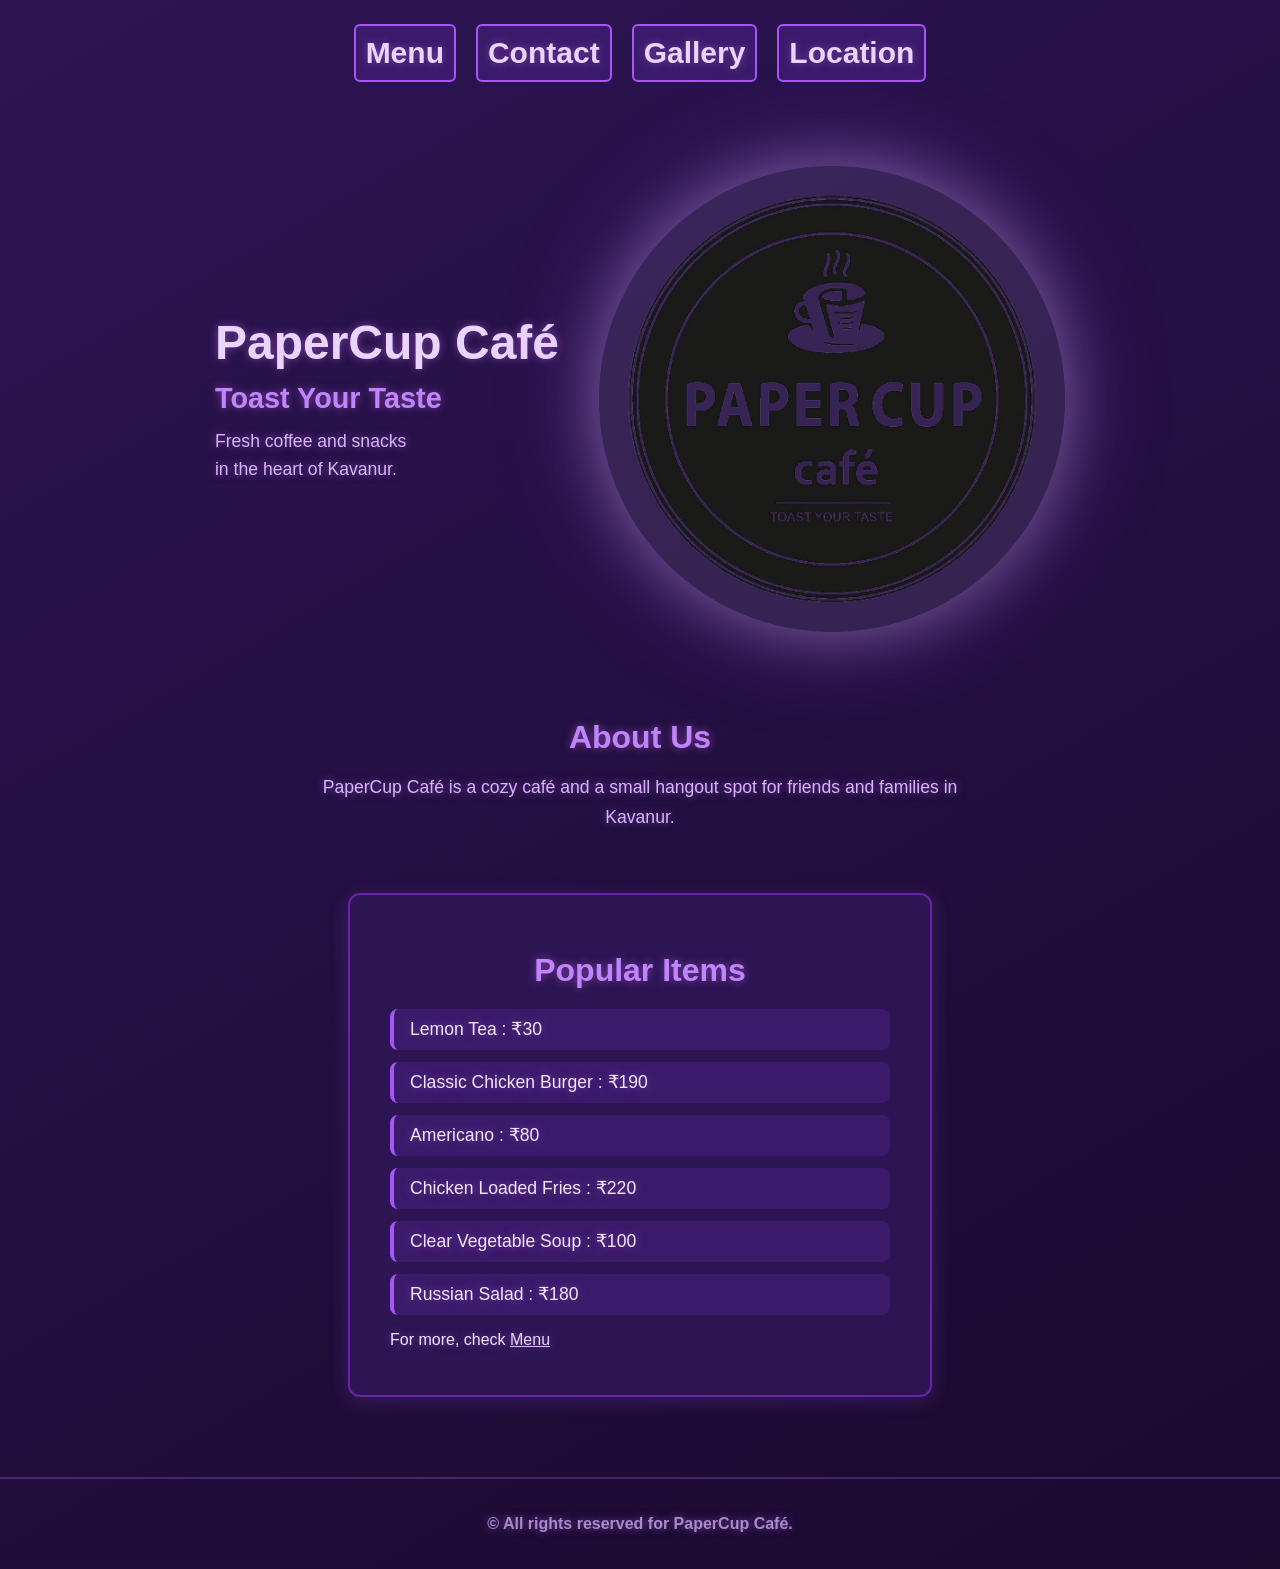
<file: index.html>
<!DOCTYPE html>
<html lang="en">
<head>
    <link rel="icon" href="Papercup-cafe-logo.jpg" type="image/png">
    <link rel="stylesheet" href="Home/home.css">

    <meta charset="UTF-8">
    <meta name="viewport" content="width=device-width, initial-scale=1.0">

    <meta name="description"
          content="This website is for the café, PaperCup Café in Kavanur, Malappuram, Kerala.">

    <meta name="keywords"
          content="PaperCup Café, Kavanur, Hangout Spot, Loaded Fries, Burger, Café, Kilikallingal, Coffee">

    <title>PaperCup Café | Kavanur</title>
</head>

<body>
    <main>

        <header>
            <nav class="btnholder">
                <a href="Menu/Menu.html" class="button">Menu</a>
                <a href="Contact/Contact.html" class="button">Contact</a>
                <a href="Gallery/Gallery.html" class="button">Gallery</a>
                <a href="Location/Location.html" class="button">Location</a>
            </nav>
        </header>

        <section class="hero">
            <div class="hero-text">
                <h1 class="SlideInLeft">PaperCup Café</h1>
                <h2 class="SlideInRight">Toast Your Taste</h2>
                <p>Fresh coffee and snacks <br> in the heart of Kavanur.</p>
            </div>
            <img src="Papercup-cafe-logo.png" id="logo-img" alt="PaperCup Café Logo">
        </section>

        <section class="about">
            <h2>About Us</h2>
            <p>
                PaperCup Café is a cozy café and a small hangout spot
                for friends and families in Kavanur.
            </p>
        </section>

        <section class="popular-items">
            <h2>Popular Items</h2>
            <ul>
                <li>Lemon Tea : ₹30</li>
                <li>Classic Chicken Burger : ₹190</li>
                <li>Americano : ₹80</li>
                <li>Chicken Loaded Fries : ₹220</li>
                <li>Clear Vegetable Soup : ₹100</li>
                <li>Russian Salad : ₹180</li>
            </ul>
            <p>For more, check <a href="Menu/Menu.html" id="link-menu">Menu</a></p>
        </section>

    </main>

    <footer>
        <p>&copy; All rights reserved for PaperCup Café.</p>
    </footer>
</body>
</html>
</file>
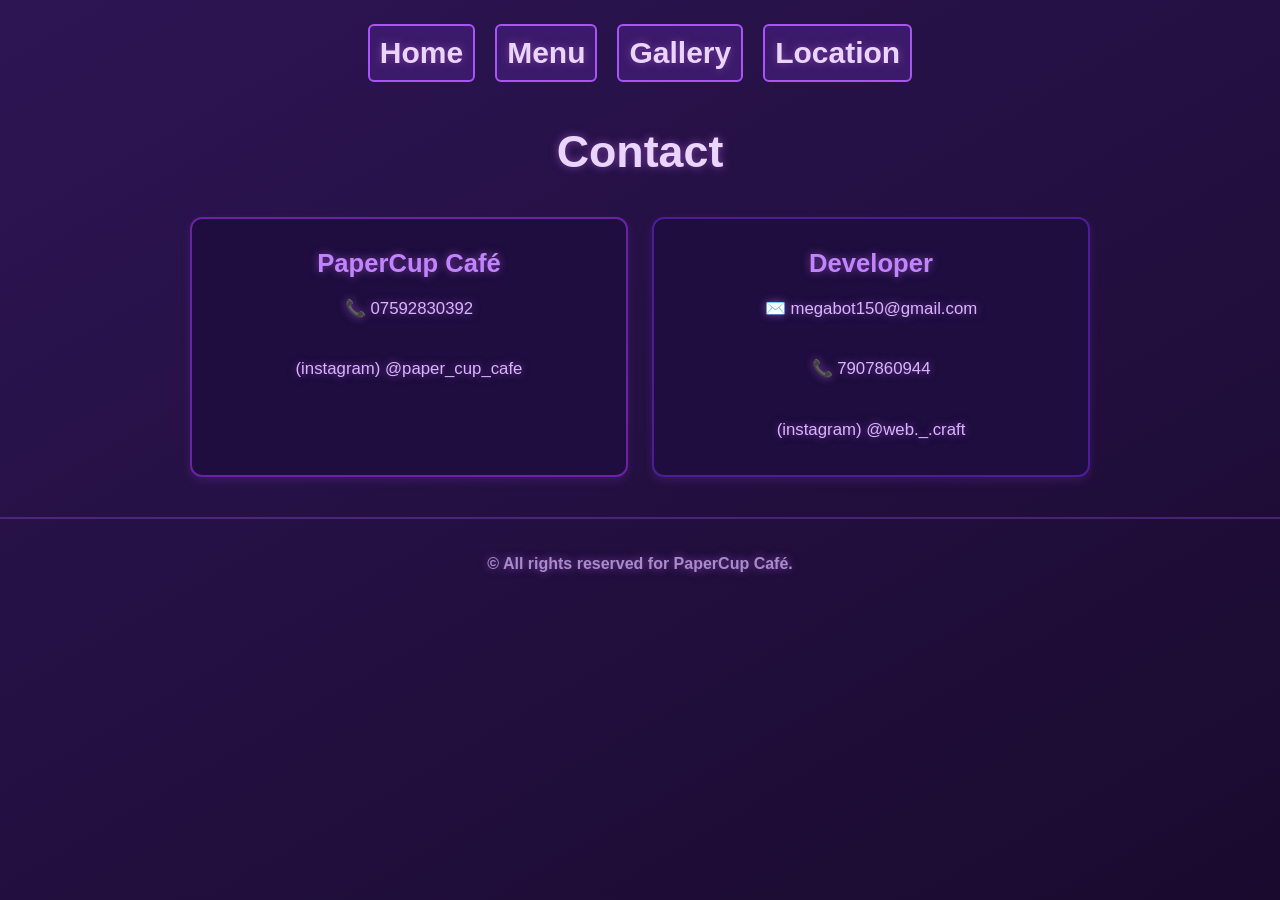
<file: Contact/Contact.html>
<!DOCTYPE html>
<html lang="en">
<head>
    <link rel="stylesheet" href="Contact.css">
    <link rel="icon" href="../Papercup-cafe-logo.jpg">
    <meta charset="UTF-8">
    <meta name="viewport" content="width=device-width, initial-scale=1.0">
    <meta name="description" content="Contact PaperCup Café in Kavanur, Kerala.">
    <title>PaperCup Café Contact | Kavanur</title>
</head>

<body>
    <header>
        <nav class="btnholder">
            <a href="../index.html" class="button">Home</a>
            <a href="../Menu/Menu.html" class="button">Menu</a>
            <a href="../Gallery/Gallery.html" class="button">Gallery</a>
            <a href="../Location/Location.html" class="button">Location</a>
        </nav>
    </header>

    <main>
        <h1 class="SlideInLeft">Contact</h1>

        <div class="contact-grid">

            <div class="detail-card">
                <h3>PaperCup Café</h3>
                <p>
                    <a href="tel:07592830392">📞 07592830392</a><br><br>
                    <a href="https://instagram.com/paper_cup_cafe" target="_blank">(instagram) @paper_cup_cafe</a>
                </p>
            </div>

            <div class="detail-card developer">
                <h3>Developer</h3>
                <p>
                    <a href="mailto:megabot150@gmail.com">✉️ megabot150@gmail.com</a><br><br>
                    <a href="tel:7907860944">📞 7907860944</a><br><br>
                    <a href="https://instagram.com/web._.craft" target="_blank">(instagram) @web._.craft</a>
                </p>
            </div>

        </div>
    </main>

    <footer>
        <p>&copy; All rights reserved for PaperCup Café.</p>
    </footer>
</body>
</html>
</file>
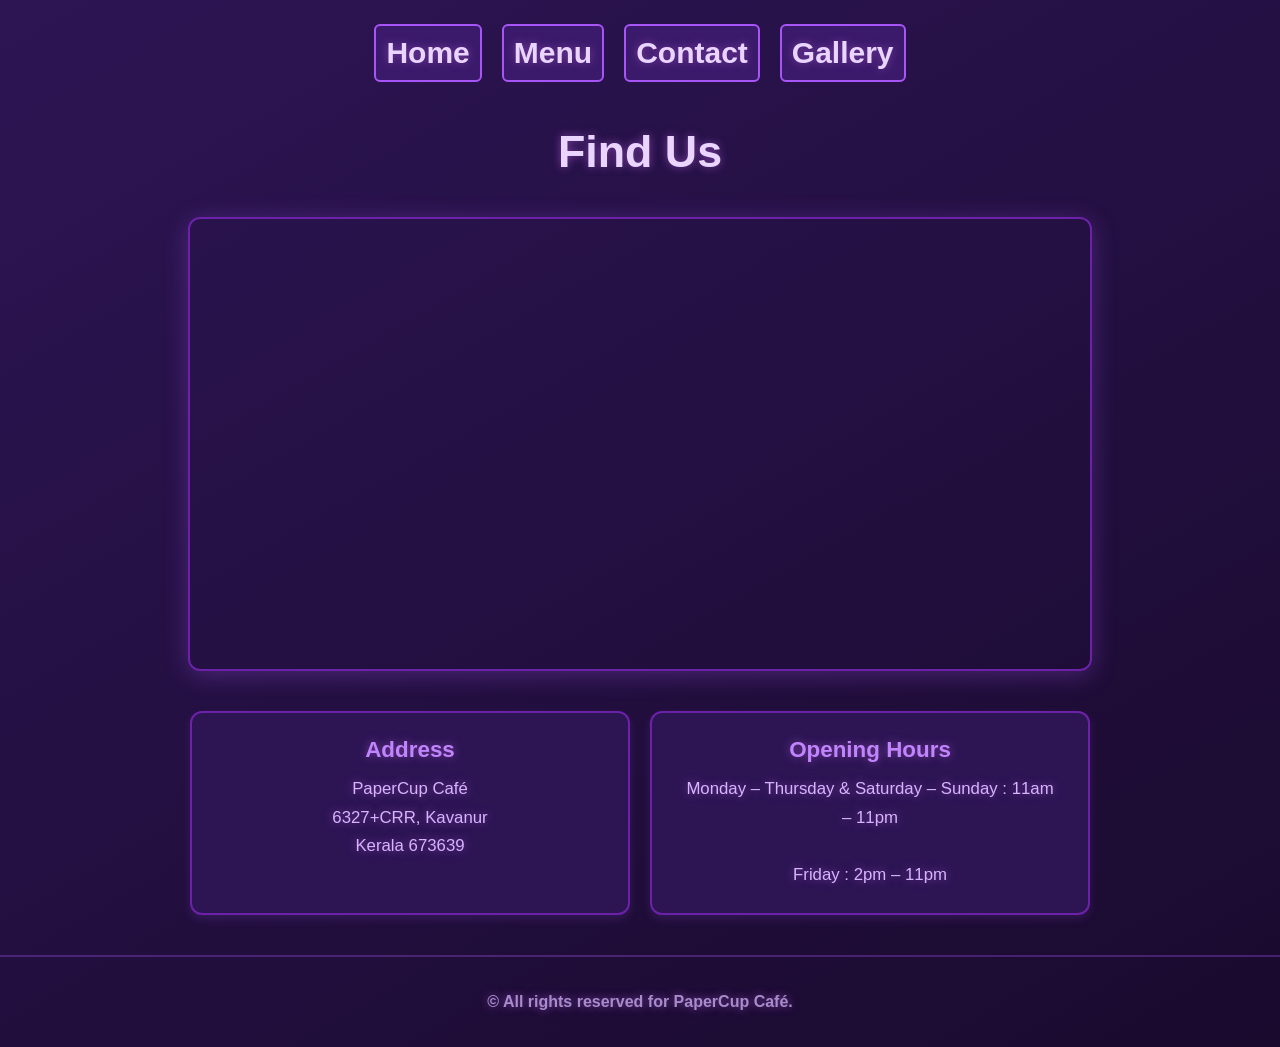
<file: Location/Location.html>
<!DOCTYPE html>
<html lang="en">
<head>
    <link rel="stylesheet" href="Location.css">
    <link rel="icon" href="../Papercup-cafe-logo.jpg">
    <meta charset="UTF-8">
    <meta name="viewport" content="width=device-width, initial-scale=1.0">
    <meta name="description" content="Find PaperCup Café in Kavanur, Malappuram, Kerala.">
    <title>PaperCup Café Location | Kavanur</title>
</head>

<body>
    <header>
        <nav class="btnholder">
            <a href="../index.html" class="button">Home</a>
            <a href="../Menu/Menu.html" class="button">Menu</a>
            <a href="../Contact/Contact.html" class="button">Contact</a>
            <a href="../Gallery/Gallery.html" class="button">Gallery</a>
        </nav>
    </header>

    <main>
        <h1 class="SlideInLeft">Find Us</h1>

        <div class="map-wrapper">
            <iframe
                src="https://www.google.com/maps/embed?pb=!1m18!1m12!1m3!1d3913.8194863729623!2d76.06457689999999!3d11.200987999999999!2m3!1f0!2f0!3f0!3m2!1i1024!2i768!4f13.1!3m3!1m2!1s0x3ba647006691f06b%3A0x8a94f2dda85b9f23!2sPaper%20Cup%20Cafe!5e0!3m2!1sen!2sin!4v1781340595528!5m2!1sen!2sin"
                allowfullscreen=""
                loading="lazy"
                referrerpolicy="no-referrer-when-downgrade">
            </iframe>
        </div>

        <div class="location-details">
            <div class="detail-card">
                <h3>Address</h3>
                <p>PaperCup Café<br>6327+CRR, Kavanur<br>Kerala 673639</p>
            </div>
            <div class="detail-card">
                <h3>Opening Hours</h3>
                <p>
                    Monday – Thursday &amp; Saturday – Sunday : 11am – 11pm<br><br>
                    Friday : 2pm – 11pm
                </p>
            </div>
        </div>
    </main>

    <footer>
        <p>&copy; All rights reserved for PaperCup Café.</p>
    </footer>
</body>
</html>
</file>
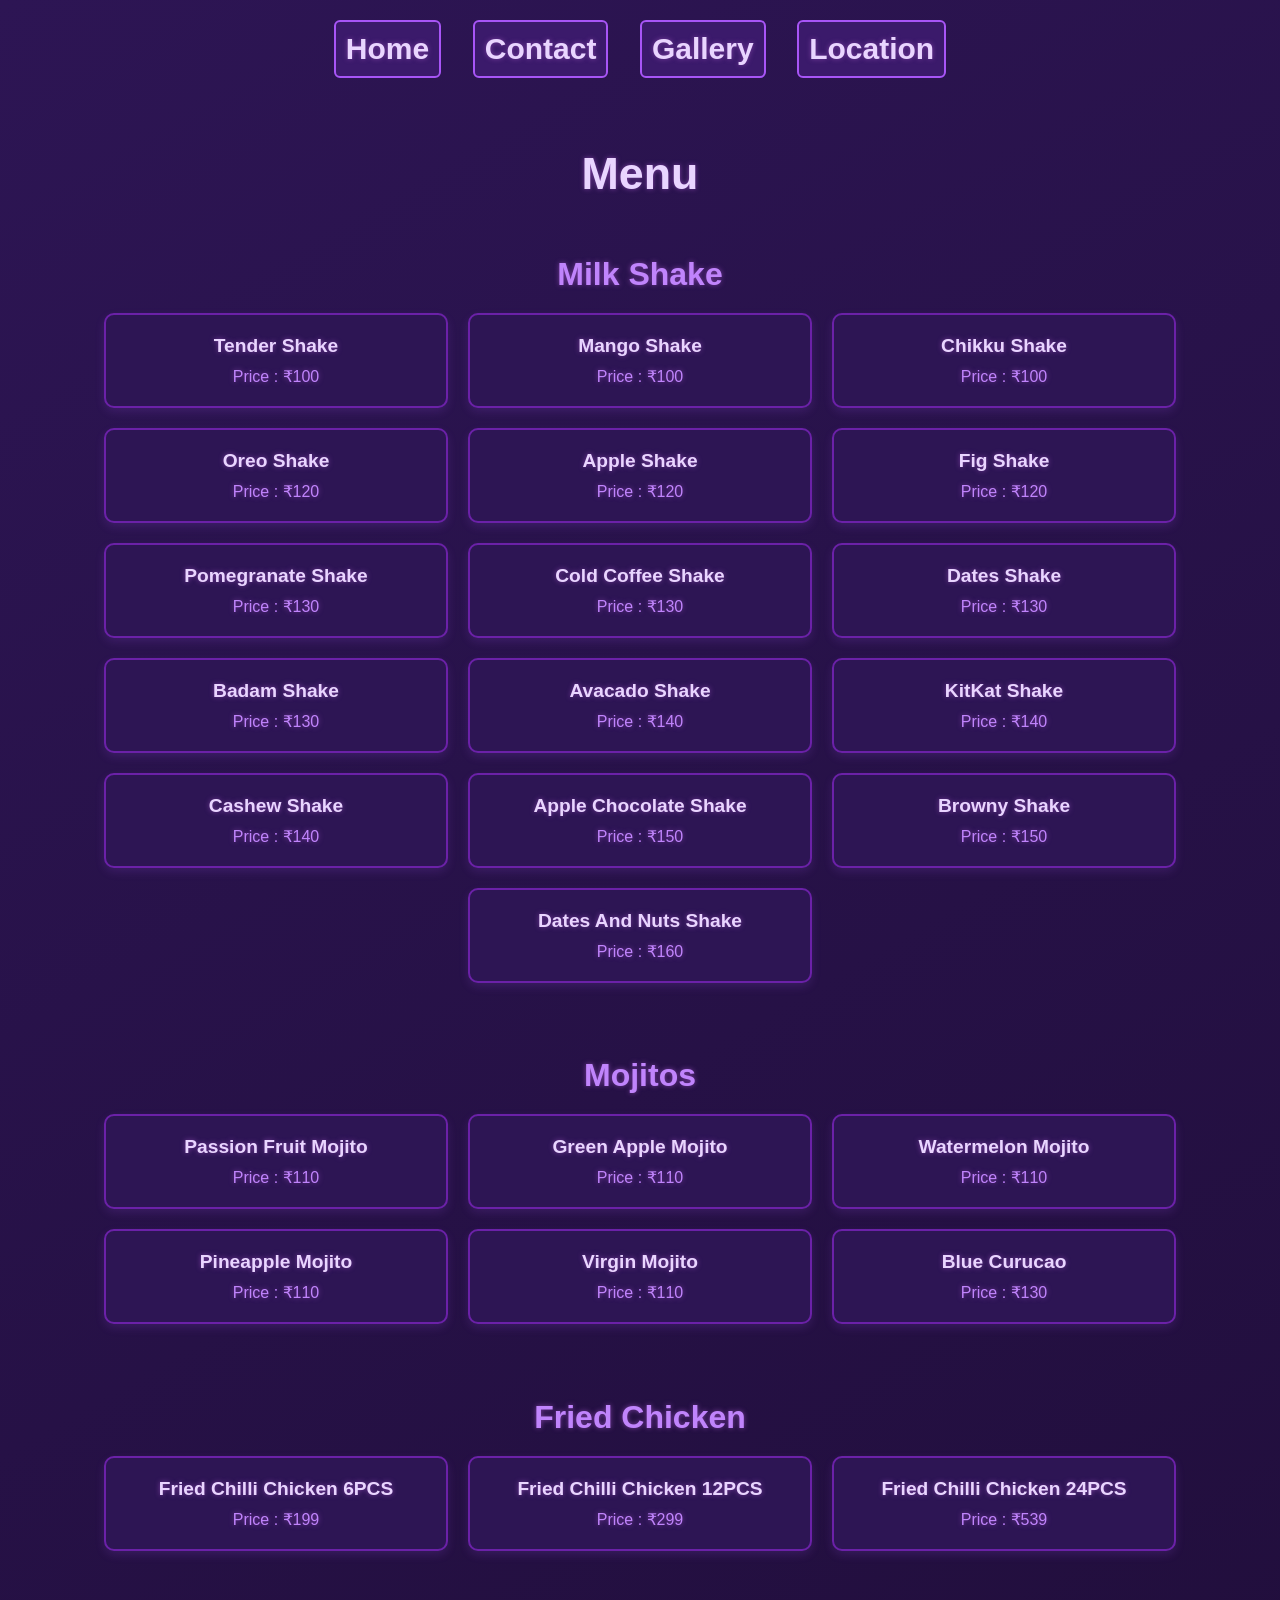
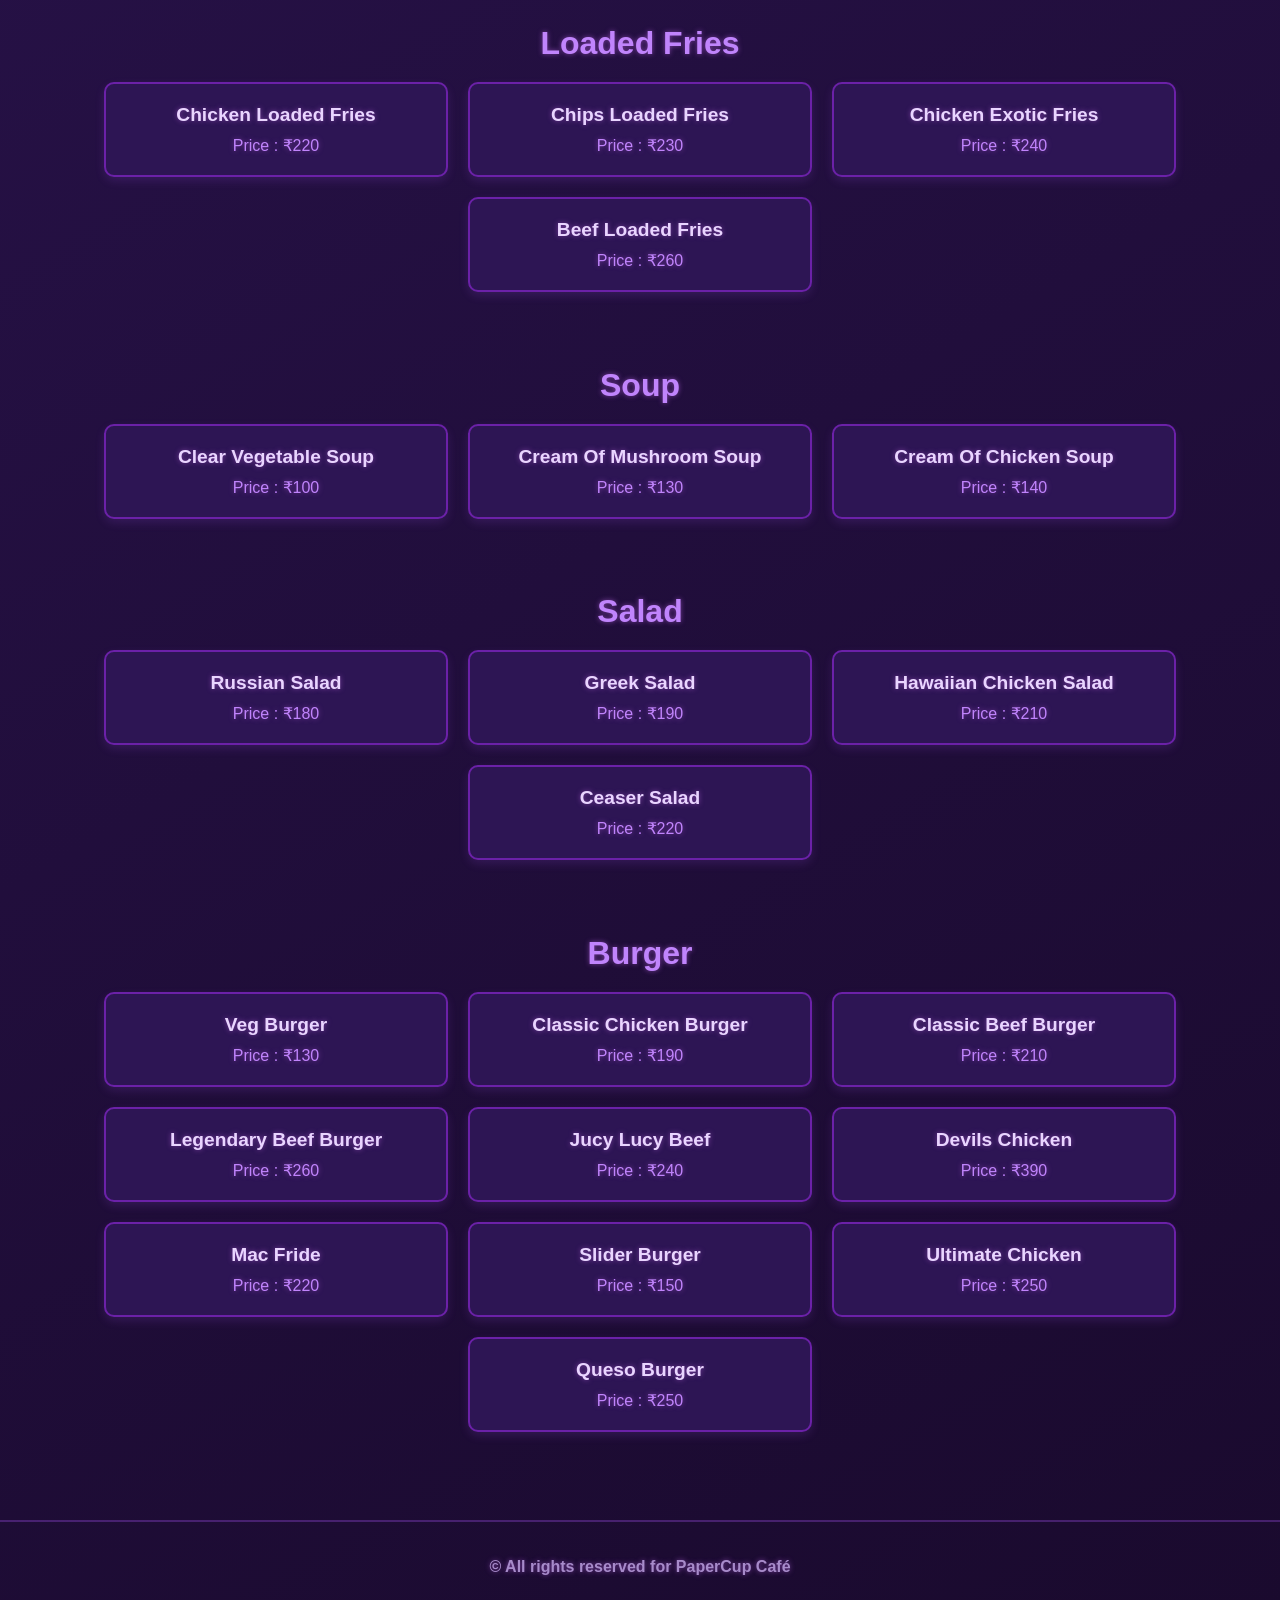
<file: Menu/Menu.html>
<!DOCTYPE html>
<html lang="en">

<head>
    <link rel="stylesheet" href="Menu.css">
    <link rel="icon" href="../Papercup-cafe-logo.jpg">
    <meta charset="UTF-8">
    <meta name="viewport" content="width=device-width, initial-scale=1.0">
    <meta name="Description" content="PaperCup Café is a cozy hangout cafe in Kavanur and this 
    page is the menu page of PaperCup Café.">
    <title>PaperCup Café Menu | Kavanur</title>
</head>

<body>
    <header>
        <nav class="btnholder">
            <a href="../index.html" class="button">Home</a>
            <a href="../Contact/Contact.html" class="button">Contact</a>
            <a href="../Gallery/Gallery.html" class="button">Gallery</a>
            <a href="../Location/Location.html" class="button">Location</a>
        </nav>
    </header>

    <main>
        <h1 class="SlideInLeft">Menu</h1>

        <section>
            <h2>Milk Shake</h2>
            <div class="card-container">
                <div class="card"><h3>Tender Shake</h3><p>Price : ₹100</p></div>
                <div class="card"><h3>Mango Shake</h3><p>Price : ₹100</p></div>
                <div class="card"><h3>Chikku Shake</h3><p>Price : ₹100</p></div>
                <div class="card"><h3>Oreo Shake</h3><p>Price : ₹120</p></div>
                <div class="card"><h3>Apple Shake</h3><p>Price : ₹120</p></div>
                <div class="card"><h3>Fig Shake</h3><p>Price : ₹120</p></div>
                <div class="card"><h3>Pomegranate Shake</h3><p>Price : ₹130</p></div>
                <div class="card"><h3>Cold Coffee Shake</h3><p>Price : ₹130</p></div>
                <div class="card"><h3>Dates Shake</h3><p>Price : ₹130</p></div>
                <div class="card"><h3>Badam Shake</h3><p>Price : ₹130</p></div>
                <div class="card"><h3>Avacado Shake</h3><p>Price : ₹140</p></div>
                <div class="card"><h3>KitKat Shake</h3><p>Price : ₹140</p></div>
                <div class="card"><h3>Cashew Shake</h3><p>Price : ₹140</p></div>
                <div class="card"><h3>Apple Chocolate Shake</h3><p>Price : ₹150</p></div>
                <div class="card"><h3>Browny Shake</h3><p>Price : ₹150</p></div>
                <div class="card"><h3>Dates And Nuts Shake</h3><p>Price : ₹160</p></div>
            </div>
        </section>

        <section>
            <h2>Mojitos</h2>
            <div class="card-container">
                <div class="card"><h3>Passion Fruit Mojito</h3><p>Price : ₹110</p></div>
                <div class="card"><h3>Green Apple Mojito</h3><p>Price : ₹110</p></div>
                <div class="card"><h3>Watermelon Mojito</h3><p>Price : ₹110</p></div>
                <div class="card"><h3>Pineapple Mojito</h3><p>Price : ₹110</p></div>
                <div class="card"><h3>Virgin Mojito</h3><p>Price : ₹110</p></div>
                <div class="card"><h3>Blue Curucao</h3><p>Price : ₹130</p></div>
            </div>
        </section>

        <section>
            <h2>Fried Chicken</h2>
            <div class="card-container">
                <div class="card"><h3>Fried Chilli Chicken 6PCS</h3><p>Price : ₹199</p></div>
                <div class="card"><h3>Fried Chilli Chicken 12PCS</h3><p>Price : ₹299</p></div>
                <div class="card"><h3>Fried Chilli Chicken 24PCS</h3><p>Price : ₹539</p></div>
            </div>
        </section>

        <section>
            <h2>Loaded Fries</h2>
            <div class="card-container">
                <div class="card"><h3>Chicken Loaded Fries</h3><p>Price : ₹220</p></div>
                <div class="card"><h3>Chips Loaded Fries</h3><p>Price : ₹230</p></div>
                <div class="card"><h3>Chicken Exotic Fries</h3><p>Price : ₹240</p></div>
                <div class="card"><h3>Beef Loaded Fries</h3><p>Price : ₹260</p></div>
            </div>
        </section>

        <section>
            <h2>Soup</h2>
            <div class="card-container">
                <div class="card"><h3>Clear Vegetable Soup</h3><p>Price : ₹100</p></div>
                <div class="card"><h3>Cream Of Mushroom Soup</h3><p>Price : ₹130</p></div>
                <div class="card"><h3>Cream Of Chicken Soup</h3><p>Price : ₹140</p></div>
            </div>
        </section>

        <section>
            <h2>Salad</h2>
            <div class="card-container">
                <div class="card"><h3>Russian Salad</h3><p>Price : ₹180</p></div>
                <div class="card"><h3>Greek Salad</h3><p>Price : ₹190</p></div>
                <div class="card"><h3>Hawaiian Chicken Salad</h3><p>Price : ₹210</p></div>
                <div class="card"><h3>Ceaser Salad</h3><p>Price : ₹220</p></div>
            </div>
        </section>

        <section>
            <h2>Burger</h2>
            <div class="card-container">
                <div class="card"><h3>Veg Burger</h3><p>Price : ₹130</p></div>
                <div class="card"><h3>Classic Chicken Burger</h3><p>Price : ₹190</p></div>
                <div class="card"><h3>Classic Beef Burger</h3><p>Price : ₹210</p></div>
                <div class="card"><h3>Legendary Beef Burger</h3><p>Price : ₹260</p></div>
                <div class="card"><h3>Jucy Lucy Beef</h3><p>Price : ₹240</p></div>
                <div class="card"><h3>Devils Chicken</h3><p>Price : ₹390</p></div>
                <div class="card"><h3>Mac Fride</h3><p>Price : ₹220</p></div>
                <div class="card"><h3>Slider Burger</h3><p>Price : ₹150</p></div>
                <div class="card"><h3>Ultimate Chicken</h3><p>Price : ₹250</p></div>
                <div class="card"><h3>Queso Burger</h3><p>Price : ₹250</p></div>
            </div>
        </section>

    </main>

    <footer>
        <p>&copy; All rights reserved for PaperCup Café</p>
    </footer>
</body>

</html>
</file>
<file: Home/home.css>
/* ===========================
   Base & Body
=========================== */

body {
    margin: 0;
    padding: 0;
    min-height: 100vh;
    background: linear-gradient(-30deg, #1a0a2e, #2d1554);
    text-shadow: 0 0 8px #7b3fa0;
    font-family: sans-serif;
    color: #f0e6ff;
}

/* ===========================
   Header & Nav
=========================== */

header {
    display: flex;
    justify-content: center;
    padding: 24px 10px;
}

.btnholder {
    display: flex;
    flex-direction: row;
    flex-wrap: wrap;
    justify-content: center;
    align-items: center;
    gap: 20px;
}

.button {
    width: fit-content;
    display: flex;
    justify-content: center;
    align-items: center;
    border: 2px solid #a855f7;
    border-radius: 6px;
    font-size: 30px;
    font-weight: bold;
    background-color: #3b1a6b;
    color: #e9d5ff;
    padding: 10px;
    text-decoration: none;
    transition: all 0.3s ease;
}

.button:hover {
    background-color: #a855f7;
    color: #1a0a2e;
    transform: translateY(-5px);
}

/* ===========================
   Hero
=========================== */

.hero {
    display: flex;
    flex-direction: row;
    flex-wrap: wrap;
    justify-content: center;
    align-items: center;
    gap: 40px;
    padding: 60px 40px;
}

.hero-text {
    display: flex;
    flex-direction: column;
    gap: 12px;
    max-width: 480px;
}

.hero-text h1 {
    font-size: 3rem;
    margin: 0;
    color: #e9d5ff;
}

.hero-text h2 {
    font-size: 1.8rem;
    margin: 0;
    color: #c084fc;
}

.hero-text p {
    font-size: 1.1rem;
    margin: 0;
    color: #d8b4fe;
    line-height: 1.6;
}

#logo-img {
    height: 50vh;
    width: 50vh;
    border-radius: 50%;
    box-shadow: 0 0 60px rgba(255, 255, 255, 0.25), 0 0 100px rgba(168, 85, 247, 0.4);
    background-color: rgba(255, 255, 255, 0.08);
    padding: 8px;
}

/* ===========================
   About
=========================== */

.about {
    max-width: 700px;
    margin: 0 auto 60px;
    text-align: center;
    padding: 0 20px;
}

.about h2 {
    font-size: 2rem;
    color: #c084fc;
    margin-bottom: 12px;
}

.about p {
    font-size: 1.1rem;
    color: #d8b4fe;
    line-height: 1.7;
}

/* ===========================
   Popular Items
=========================== */

.popular-items {
    max-width: 500px;
    margin: 0 auto 80px;
    padding: 30px 40px;
    background-color: #2d1554;
    border: 2px solid #6b21a8;
    border-radius: 12px;
    box-shadow: 0 4px 20px rgba(168, 85, 247, 0.2);
}

.popular-items h2 {
    font-size: 2rem;
    color: #c084fc;
    text-align: center;
    margin-bottom: 20px;
}

.popular-items ul {
    list-style: none;
    padding: 0;
    margin: 0;
    display: flex;
    flex-direction: column;
    gap: 12px;
}

.popular-items ul li {
    font-size: 1.1rem;
    color: #f0e6ff;
    padding: 10px 16px;
    background-color: #3b1a6b;
    border-radius: 8px;
    border-left: 4px solid #a855f7;
}

/* ===========================
   Footer
=========================== */

footer {
    display: flex;
    justify-content: center;
    padding: 20px;
    text-align: center;
    font-weight: bold;
    color: #a78bca;
    border-top: 2px solid rgba(168, 85, 247, 0.3);
}

#link-menu {
    color: #e9d5ff;
}

/* ===========================
   Responsive (Mobile)
=========================== */

@media (max-width: 768px) {
    .button {
        font-size: 18px;
        padding: 8px;
    }

    .hero {
        padding: 40px 20px;
        flex-direction: column;
        align-items: center;
        text-align: center;
    }

    .hero-text h1 {
        font-size: 2.2rem;
    }

    .hero-text h2 {
        font-size: 1.4rem;
    }

    #logo-img {
        height: 60vw;
        width: 60vw;
    }

    .popular-items {
        padding: 20px;
        margin: 0 16px 60px;
    }
}

/* ===========================
   Animations
=========================== */

@keyframes SlideInLeft {
    from {
        transform: translateX(-100px);
        opacity: 0;
    }

    to {
        transform: translateX(0);
        opacity: 1;
    }
}

@keyframes SlideInRight {
    from {
        transform: translateX(100px);
        opacity: 0;
    }

    to {
        transform: translateX(0);
        opacity: 1;
    }
}

.SlideInLeft {
    animation: SlideInLeft 1s ease;
}

.SlideInRight {
    animation: SlideInRight 1s ease;
}
</file>
<file: Contact/Contact.css>
/* ===========================
   Base & Body
=========================== */

body {
    margin: 0;
    padding: 0;
    min-height: 100vh;
    background: linear-gradient(-30deg, #1a0a2e, #2d1554);
    text-shadow: 0 0 8px #7b3fa0;
    font-family: sans-serif;
    color: #f0e6ff;
}

/* ===========================
   Header & Nav
=========================== */

header {
    display: flex;
    justify-content: center;
    padding: 24px 10px;
}

.btnholder {
    display: flex;
    flex-direction: row;
    flex-wrap: wrap;
    justify-content: center;
    align-items: center;
    gap: 20px;
}

.button {
    width: fit-content;
    display: flex;
    justify-content: center;
    align-items: center;
    border: 2px solid #a855f7;
    border-radius: 6px;
    font-size: 30px;
    font-weight: bold;
    background-color: #3b1a6b;
    color: #e9d5ff;
    padding: 10px;
    text-decoration: none;
    transition: all 0.3s ease;
}

.button:hover {
    background-color: #a855f7;
    color: #1a0a2e;
    transform: translateY(-5px);
}

/* ===========================
   Main Layout
=========================== */

main {
    display: flex;
    flex-direction: column;
    align-items: center;
    padding: 20px 16px 40px;
    gap: 40px;
}

main h1 {
    font-size: 2.8rem;
    margin: 0;
    text-align: center;
    color: #e9d5ff;
}

/* ===========================
   Contact Grid
=========================== */

.contact-grid {
    display: flex;
    flex-wrap: wrap;
    justify-content: center;
    gap: 24px;
    width: 100%;
    max-width: 900px;
}

.detail-card {
    flex: 1;
    min-width: 240px;
    background-color: #1e0d3e;
    border: 2px solid #6b21a8;
    border-radius: 12px;
    padding: 30px;
    box-shadow: 0 4px 10px rgba(168, 85, 247, 0.15);
    text-align: center;
    transition: transform 0.2s ease, box-shadow 0.2s ease;
}

.detail-card:hover {
    transform: translateY(-4px);
    box-shadow: 0 8px 24px rgba(168, 85, 247, 0.35);
}

.detail-card h3 {
    font-size: 1.6rem;
    color: #c084fc;
    margin: 0 0 16px;
}

.detail-card p {
    font-size: 1.05rem;
    color: #d8b4fe;
    line-height: 1.8;
    margin: 0;
}

.detail-card a {
    color: #d8b4fe;
    text-decoration: none;
    transition: color 0.2s ease;
}

.detail-card a:hover {
    color: #a855f7;
    text-decoration: underline;
}

.developer {
    border-color: #4c1d95;
    background-color: #1e0d3e;
}

/* ===========================
   Footer
=========================== */

footer {
    display: flex;
    justify-content: center;
    padding: 20px;
    text-align: center;
    font-weight: bold;
    color: #a78bca;
    border-top: 2px solid rgba(168, 85, 247, 0.3);
}

/* ===========================
   Responsive (Mobile)
=========================== */

@media (max-width: 768px) {
    .button {
        font-size: 18px;
        padding: 8px;
    }

    main h1 {
        font-size: 2rem;
    }

    .contact-grid {
        flex-direction: column;
        align-items: center;
    }

    .detail-card {
        width: 90%;
    }
}

/* =============
    Animation 
============== */

@keyframes SlideInLeft {
    from {
        transform: translateX(-100px);
        opacity: 0;
    }

    to {
        transform: translateX(0);
        opacity: 1;
    }
}

@keyframes SlideInRight {
    from {
        transform: translateX(100px);
        opacity: 0;
    }

    to {
        transform: translateX(0);
        opacity: 1;
    }
}

.SlideInLeft {
    animation: SlideInLeft 1s ease;
}

.SlideInRight {
    animation: SlideInRight 1s ease;
}
</file>
<file: Location/Location.css>
/* ===========================
   Base & Body
=========================== */

body {
    margin: 0;
    padding: 0;
    min-height: 100vh;
    background: linear-gradient(-30deg, #1a0a2e, #2d1554);
    text-shadow: 0 0 8px #7b3fa0;
    font-family: sans-serif;
    color: #f0e6ff;
}

/* ===========================
   Header & Nav
=========================== */

header {
    display: flex;
    justify-content: center;
    padding: 24px 10px;
}

.btnholder {
    display: flex;
    flex-direction: row;
    flex-wrap: wrap;
    justify-content: center;
    align-items: center;
    gap: 20px;
}

.button {
    width: fit-content;
    display: flex;
    justify-content: center;
    align-items: center;
    border: 2px solid #a855f7;
    border-radius: 6px;
    font-size: 30px;
    font-weight: bold;
    background-color: #3b1a6b;
    color: #e9d5ff;
    padding: 10px;
    text-decoration: none;
    transition: all 0.3s ease;
}

.button:hover {
    background-color: #a855f7;
    color: #1a0a2e;
    transform: translateY(-5px);
}

/* ===========================
   Main Layout
=========================== */

main {
    display: flex;
    flex-direction: column;
    align-items: center;
    padding: 20px 16px 40px;
    gap: 40px;
}

main h1 {
    font-size: 2.8rem;
    margin: 0;
    text-align: center;
    color: #e9d5ff;
}

/* ===========================
   Map
=========================== */

.map-wrapper {
    width: 100%;
    max-width: 900px;
    border-radius: 12px;
    overflow: hidden;
    border: 2px solid #6b21a8;
    box-shadow: 0 4px 24px rgba(168, 85, 247, 0.3);
}

.map-wrapper iframe {
    width: 100%;
    height: 450px;
    display: block;
    border: 0;
}

/* ===========================
   Location Details
=========================== */

.location-details {
    display: flex;
    flex-wrap: wrap;
    justify-content: center;
    gap: 20px;
    width: 100%;
    max-width: 900px;
}

.detail-card {
    flex: 1;
    min-width: 220px;
    background-color: #2d1554;
    border: 2px solid #6b21a8;
    border-radius: 12px;
    padding: 24px 30px;
    box-shadow: 0 4px 10px rgba(168, 85, 247, 0.15);
    text-align: center;
}

.detail-card h3 {
    font-size: 1.4rem;
    color: #c084fc;
    margin: 0 0 12px;
}

.detail-card p {
    font-size: 1.05rem;
    color: #d8b4fe;
    line-height: 1.7;
    margin: 0;
}

/* ===========================
   Footer
=========================== */

footer {
    display: flex;
    justify-content: center;
    padding: 20px;
    text-align: center;
    font-weight: bold;
    color: #a78bca;
    border-top: 2px solid rgba(168, 85, 247, 0.3);
}

/* ===========================
   Responsive (Mobile)
=========================== */

@media (max-width: 768px) {
    .button {
        font-size: 18px;
        padding: 8px;
    }

    main h1 {
        font-size: 2rem;
    }

    .map-wrapper iframe {
        height: 300px;
    }

    .location-details {
        flex-direction: column;
        align-items: center;
    }

    .detail-card {
        width: 90%;
    }
}

/* =============
    Animation 
============== */

@keyframes SlideInLeft {
    from {
        transform: translateX(-100px);
        opacity: 0;
    }

    to {
        transform: translateX(0);
        opacity: 1;
    }
}

@keyframes SlideInRight {
    from {
        transform: translateX(100px);
        opacity: 0;
    }

    to {
        transform: translateX(0);
        opacity: 1;
    }
}

.SlideInLeft {
    animation: SlideInLeft 1s ease;
}

.SlideInRight {
    animation: SlideInRight 1s ease;
}
</file>
<file: Menu/Menu.css>
/* ===========================
   Base & Body
=========================== */

body {
    margin: 0;
    padding: 0;
    min-height: 100vh;
    background: linear-gradient(-30deg, #1a0a2e, #2d1554);
    text-shadow: 0 0 5px #7b3fa0;
    font-family: sans-serif;
    color: #f0e6ff;
}

/* ===========================
   Header & Nav
=========================== */

header {
    display: flex;
    justify-content: center;
    padding: 20px 10px;
}

.btnholder {
    display: flex;
    flex-direction: row;
    flex-wrap: wrap;
    gap: 3.5vh;
    justify-content: center;
}

.button {
    width: fit-content;
    display: flex;
    justify-content: center;
    align-items: center;
    border: 2px solid #a855f7;
    border-radius: 6px;
    font-size: 30px;
    font-weight: bold;
    background-color: #3b1a6b;
    color: #e9d5ff;
    padding: 10px;
    text-decoration: none;
    transition: all 0.3s ease;
}

.button:hover {
    background-color: #a855f7;
    color: #1a0a2e;
    transform: translateY(-5px);
}

/* ===========================
   Main Layout
=========================== */

main {
    display: flex;
    flex-direction: column;
    align-items: center;
    padding: 20px 16px 40px;
}

main h1 {
    font-size: 2.8rem;
    margin-bottom: 30px;
    text-align: center;
    color: #e9d5ff;
}

/* ===========================
   Sections
=========================== */

section {
    width: 100%;
    max-width: 1200px;
    margin-bottom: 48px;
}

section h2 {
    text-align: center;
    font-size: 2rem;
    margin-bottom: 20px;
    color: #c084fc;
}

/* ===========================
   Card Grid
=========================== */

.card-container {
    display: flex;
    justify-content: center;
    flex-wrap: wrap;
    gap: 20px;
}

.card {
    width: 300px;
    display: flex;
    flex-direction: column;
    justify-content: center;
    gap: 10px;
    text-align: center;
    border: 2px solid #6b21a8;
    border-radius: 10px;
    background-color: #2d1554;
    color: #f0e6ff;
    padding: 20px;
    box-shadow: 0 4px 10px rgba(168, 85, 247, 0.15);
    transition: transform 0.2s ease, box-shadow 0.2s ease;
}

.card:hover {
    transform: translateY(-4px);
    box-shadow: 0 8px 20px rgba(168, 85, 247, 0.35);
}

.card h3 {
    margin: 0;
    font-size: 1.2rem;
    color: #e9d5ff;
}

.card p {
    margin: 0;
    font-size: 1rem;
    color: #c084fc;
}

/* ===========================
   Footer
=========================== */

footer {
    display: flex;
    justify-content: center;
    padding: 20px;
    text-align: center;
    font-weight: bold;
    color: #a78bca;
    border-top: 2px solid rgba(168, 85, 247, 0.3);
}

/* ===========================
   Responsive (Mobile)
=========================== */

@media (max-width: 768px) {
    .button {
        font-size: 18px;
        padding: 8px;
    }

    .btnholder {
        gap: 10px;
    }

    main h1 {
        font-size: 2rem;
    }

    section h2 {
        font-size: 1.5rem;
    }

    .card-container {
        gap: 15px;
    }

    .card {
        width: 90%;
        max-width: 340px;
        padding: 15px;
    }

    .card h3 {
        font-size: 1.1rem;
    }

    .card p {
        font-size: 0.95rem;
    }
}

/* ================
   Animation
=================*/

@keyframes SlideInLeft {
    from {
        transform: translateX(-100px);
        opacity: 0;
    }

    to {
        transform: translateX(0);
        opacity: 1;
    }
}

@keyframes SlideInRight {
    from {
        transform: translateX(100px);
        opacity: 0;
    }

    to {
        transform: translateX(0);
        opacity: 1;
    }
}

.SlideInLeft {
    animation: SlideInLeft 1s ease;
}

.SlideInRight {
    animation: SlideInRight 1s ease;
}
</file>
